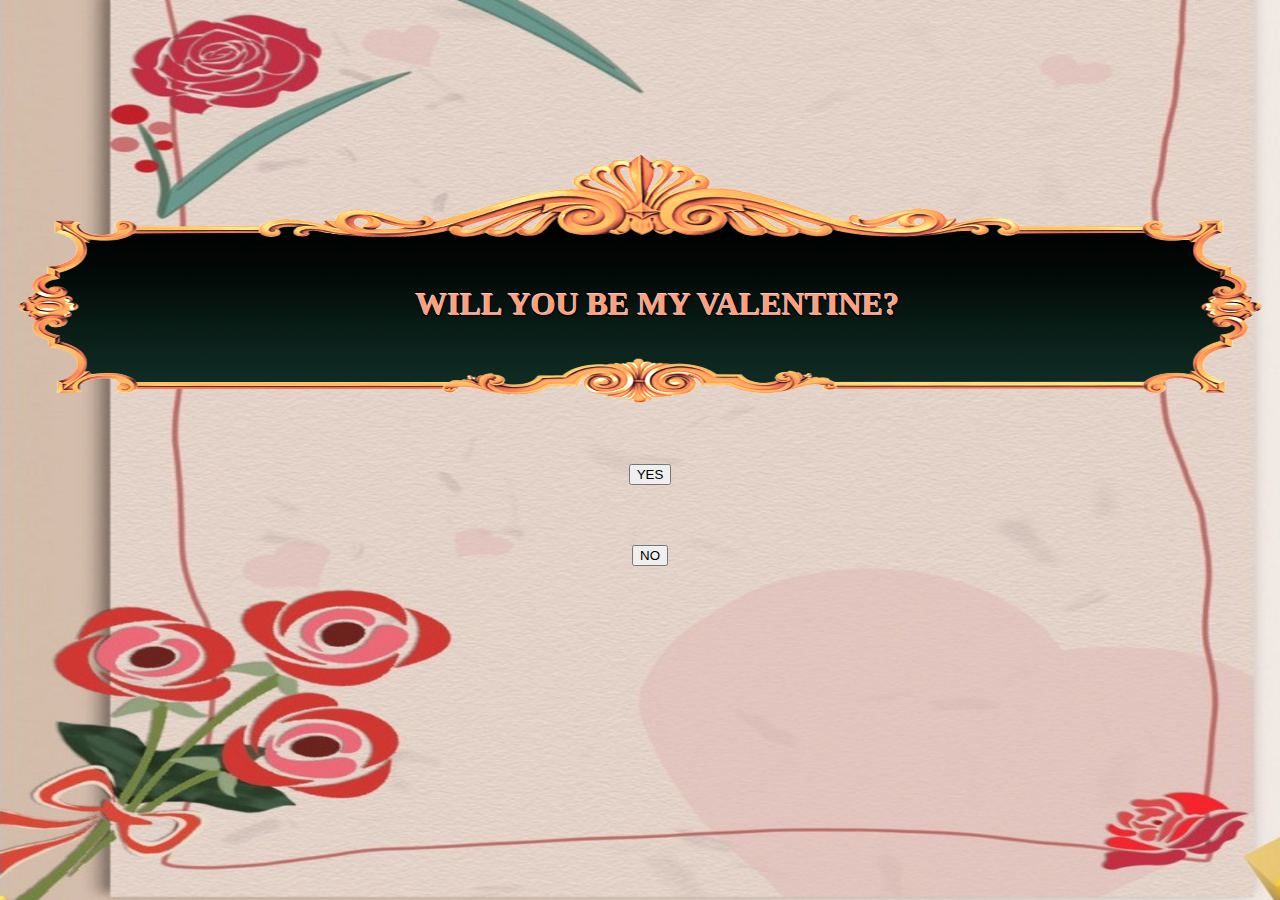
<file: index.html>
<!DOCTYPE html>
<html lang="en">
    <head>
        <meta name = "viewport" content = "width=device-width,
                                            initial-scale=1.0">                               
        <link rel="stylesheet" href="style.css" />
        <title>Valentine Proposal</title>
    </head>

    <body>
        <div id = "body">
            <div id = "titlewrapper">
                <h1> WILL YOU BE MY VALENTINE? </h1>
            </div>
            <div id="why-say-no">
                <img src="le_sponge.jpg">
            </div>
            <div id="click-yes">
                <img src="red-bouncing-arrow-pointer-transparent-background-usagif.gif">
            </div>
            <div id="buttonwrapper">
                <div>
                    <a href="said_yes.html">
                        <button id="yes-button">YES</button>
                    </a>
                </div>
                <div>
                    <button id="no-button"> NO </button>
                </div>
            </div>
            <script src="button_move.js"></script>
        </div>
    </body>
</html>
</file>
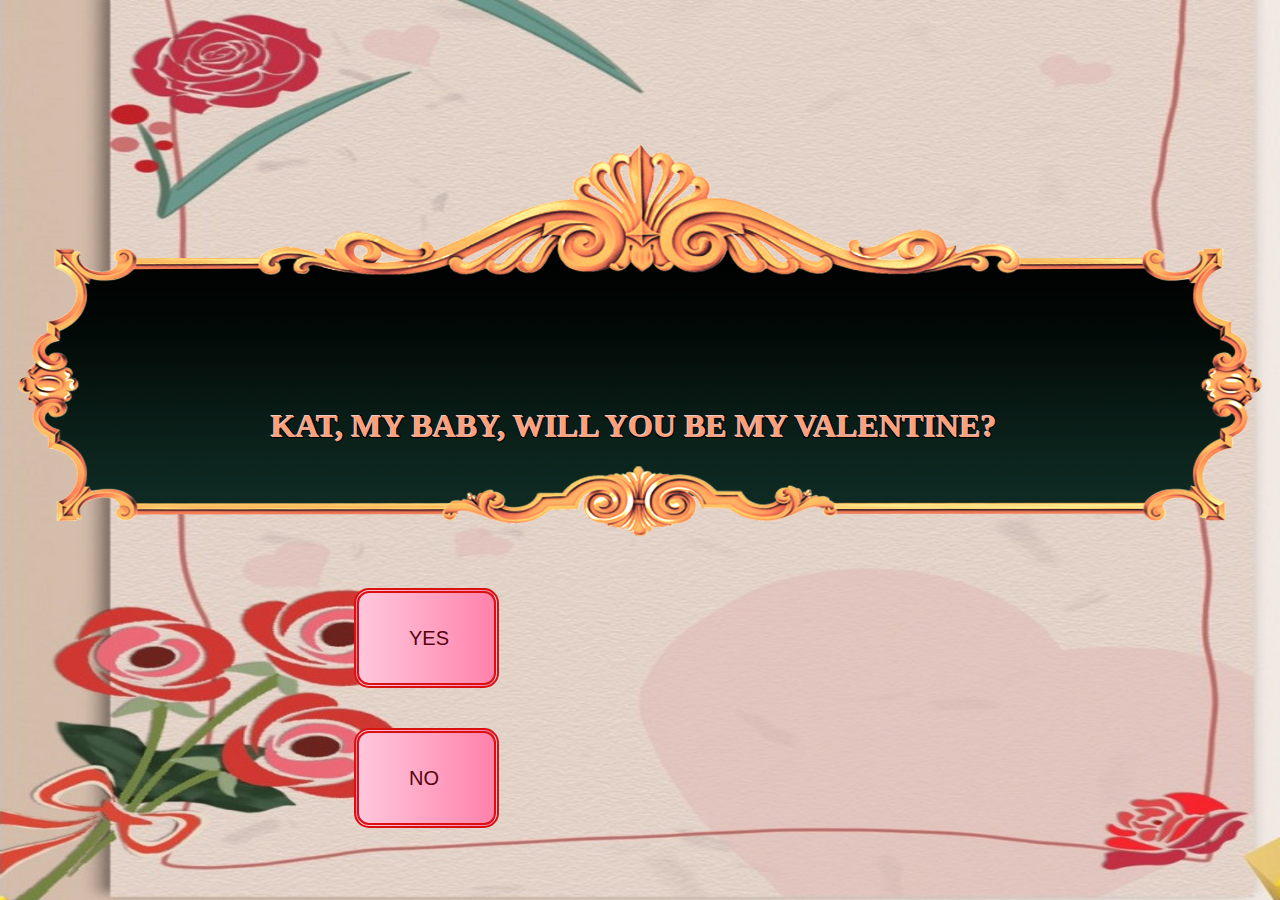
<file: public/index.html>
<!DOCTYPE html>
<html lang="en">
    <head>
        <meta name = "viewport" content = "width=device-width,
                                            initial-scale=1.0">                               
        <link rel="stylesheet" href="style.css" />
        <title>Valentine Proposal</title>
    </head>

    <body id="homepage">
        <div>
            <div id = "titlewrapper">
                <h1> KAT, MY BABY,  WILL YOU BE MY VALENTINE? </h1>
            </div>
            <div id="why-say-no">
                <img src="le_sponge.jpg">
            </div>
            <div id="buttonwrapper">
                <div>
                    <a href="yes_folder/said_yes.html">
                        <button id="yes-button">YES</button>
                    </a>
                    <div id="click-yes">
                        <img src="red-bouncing-arrow-pointer-transparent-background-usagif.gif">
                    </div>
                </div>
                <div>
                    <button onclick="moveRandomly()" id="no-button"> NO </button>
                </div>
            </div>
            <script src="button_move.js"></script>
        </div>
    </body>
</html>
</file>
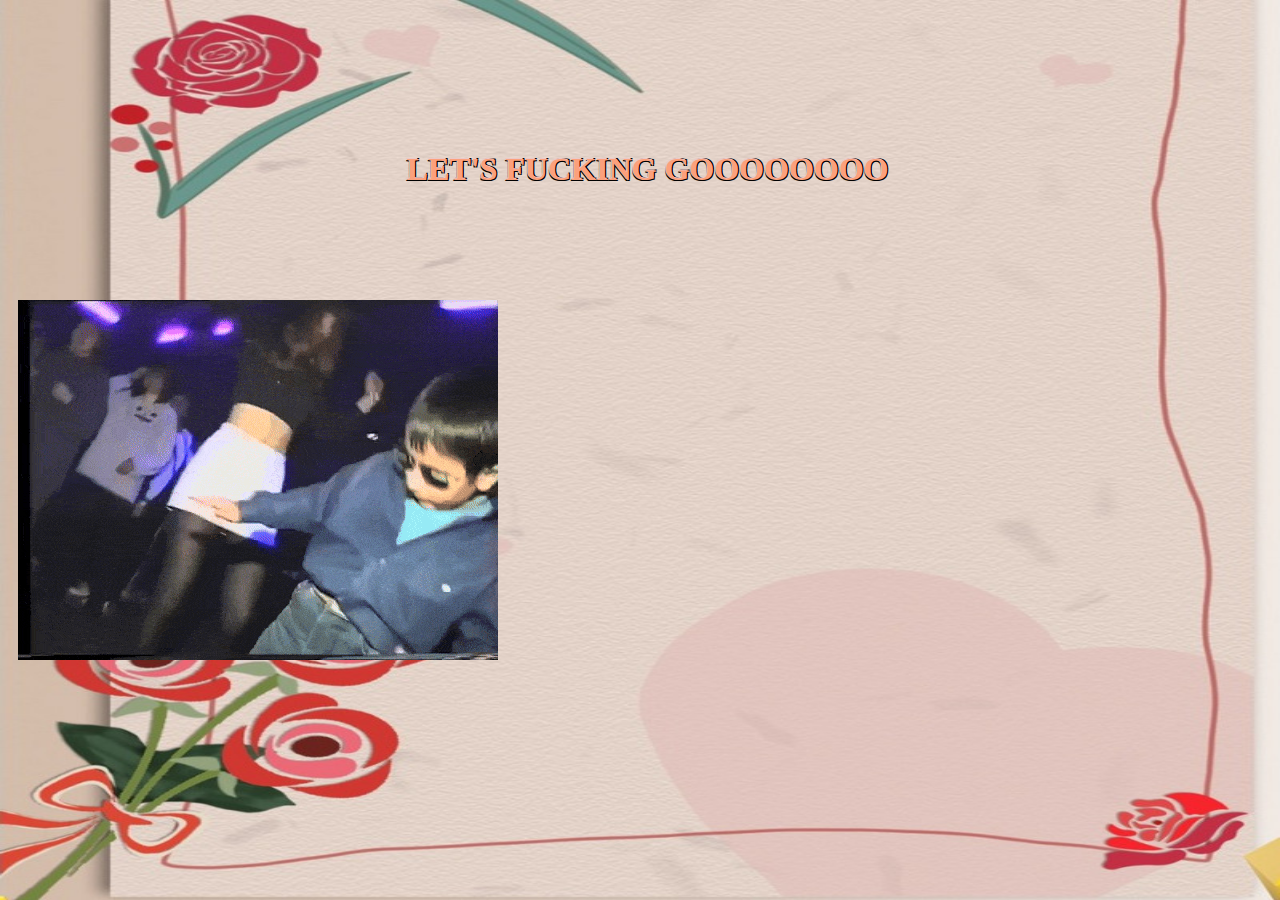
<file: said_yes.html>
<!DOCTYPE html>
<html lang="en">
    <head>
        <meta name = "viewport" content = "width=device-width,
                                            initial-scale=1.0">                               
        <link rel="stylesheet" href="style.css" />
        <title>Valentine Proposal</title>
    </head>

    <body>
        <div>
            <h1> LET'S FUCKING GOOOOOOOO </h1>
        </div>
        <div id="imagewrapper">
            <img id = "dancing" src="dancing.gif">
        </div>
        <audio src="stateside.mp3" autoplay>
        </audio>
    </body>
</html>
</file>
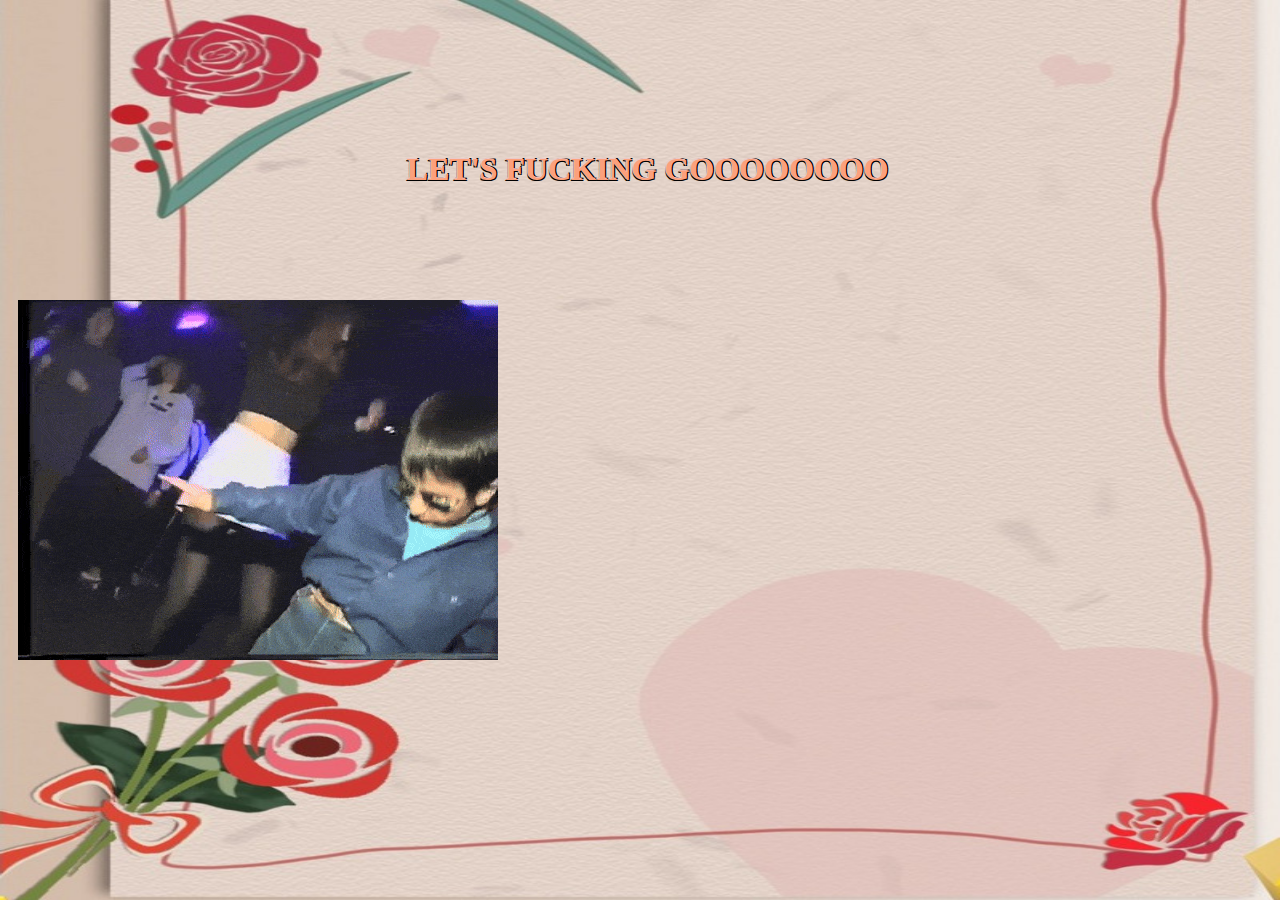
<file: yes_folder/said_yes.html>
<!DOCTYPE html>
<html lang="en">
    <head>
        <meta name = "viewport" content = "width=device-width,
                                            initial-scale=1.0">                               
        <link rel="stylesheet" href="../style.css" />
        <title>Valentine Proposal</title>
    </head>

    <body>
        <div>
            <h1> LET'S FUCKING GOOOOOOOO </h1>
        </div>
        <div id="imagewrapper">
            <img id = "dancing" src="dancing.gif">
        </div>
        <audio src="stateside.mp3" autoplay>
        </audio>
    </body>
</html>
</file>
<file: style.css>
h1 {
    color:rgb(252, 160, 124);
    display: flex;
    justify-content: center;
    padding: 50px;
    padding-top: 100px;
    position: relative;
    text-align: center;
    text-indent: -25%;
    text-shadow: -1px -1px 0 #ebc9c9, 1px -1px 0 #000, -1px 1px 0 #000, 1px 1px 0 #000;
    text-wrap: pretty;
    width: 100vw;
    z-index: 1;
}

body {
    background-image: url('vintage-214-valentine-s-day-love-letter-letter-paper-poster_2856682.jpg');
    background-repeat: no-repeat;
    background-size: cover;
    background-size: 100% 100vh;
    border: 2px rgb(255, 171, 185);
    justify-content: center;
}

div {
    display: flexbox;
    justify-content: center;
    margin: 20px auto;
    position: sticky;
    padding: 10px;
}

#titlewrapper {
    background-image:  url('b22007530bf81daccc2f43ba9b0516e2.png');
    background-position: center;
    background-repeat: no-repeat;
    background-size: cover;
    background-size: 100% 100%;
    box-sizing: border-box;
    justify-content: center;
    margin-top: 10%;
    position: relative;
    z-index: 0;
}

#buttonwrapper {
    align-self: center;
    display: flex;
    flex: 1 100%;
    flex-basis: 40%;
    flex-direction: column;
    flex-flow: column wrap;
    margin: 0;
    width: 100%;
}

.button-container {
    background: linear-gradient(to right, #FFC7DC, #FF82AC);
    border: thick double rgb(218, 17, 17);
    font-size: 20px;
    height: 100px;
    justify-content: center;
    padding-left: 50px;
    padding-right: 85px;
    position: relative;
    width: 100px;
}

.button-container:before {
    background: linear-gradient(to right, #FFC7DC, #FF82AC);
    position: absolute;
    top: 0;
    left: 0;
    width: 100%;
    height: 100%;
    transition: all 0.8s;
    opacity: 0.2;
}

.button-container:hover:before {
    opacity: 1;
}
</file>
<file: public/style.css>
#homepage {
    background-image: url('vintage-214-valentine-s-day-love-letter-letter-paper-poster_2856682.jpg');
    background-repeat: no-repeat;
    background-size: cover;
    background-size: 100% 100vh;
    background-color:rgb(255, 212, 225) ;
    border: 2px rgb(255, 171, 185);
    justify-content: center;
}

#yespage {
    background-image: url('video-from-rawpixel-id-20478284-gif.gif');
    background-repeat: no-repeat;
    background-size: cover;
    background-size: 100% 100%;
    border: 2px rgb(255, 171, 185);
    justify-content: center;
}

div {
    display: flexbox;
    justify-content: center;
    margin: 10px auto;
    position: sticky;
    padding: 10px;
}

h1 {
    color:rgb(252, 160, 124);
    display: flex;
    justify-content: center;
    padding-left: 12%;
    padding-top: 19%;
    padding-bottom: 5%;
    max-width: 75%;
    position: relative;
    text-align: center;
    text-shadow: -1px -1px 0 #ebc9c9, 1px -1px 0 #000, -1px 1px 0 #000, 1px 1px 0 #000;
    text-wrap: pretty;
    width: 100vw;
    z-index: 1;
}

#titlewrapper {
    align-items: center;
    background-image:  url('b22007530bf81daccc2f43ba9b0516e2.png');
    background-position: center;
    background-repeat: no-repeat;
    background-size: cover;
    background-size: 100% 100%;
    box-sizing: border-box;
    justify-content: center;
    margin-top: 10%;
    overflow-wrap: break-word;
    position: relative;
    z-index: 0;
}

#buttonwrapper {
    position: absolute;
    align-items: center;
    display: grid;
    vertical-align: middle;
    flex: 1 100%;
    flex-basis: 40%;
    flex-direction: column;
    flex-flow: column wrap;
    max-width: 50%;
    max-height: 100%;
    margin-left: 25%;
}

a:hover {
    color: rgba(0,0,0,0);
}

button {
    position: relative;
    background: linear-gradient(to right, #FFC7DC, #FF82AC);
    border: thick double rgb(218, 17, 17);
    border-radius: 15px; 
    display: inline-block;
    font-size: 20px;
    color:#53040f;
    height: 100px;
    justify-content: center;
    padding-left: 50px;
    padding-right: 85px;
    width: 100px;
    transition: top 0.5s ease-out, left 0.5s ease-out;
}


button:hover{
    display: block;
    background: rgba(247, 183, 204, 0.685);
}

#why-say-no {
    align-self: center;
    margin-left: 15%;
    margin-top: 50%;
    height: 200px;
    width: auto;
    position: absolute;
    justify-content: center;
    z-index: 10;
}

#click-yes {
    margin-left: -25%;
    margin-top: -25%;
    width: auto;
    position: absolute;
    z-index: 10;
}

#imagewrapper {
    align-items: center;
    display: flex;
    justify-content: center;
    position: relative;
}

#bg-music {
    font-size: 20px;
    display: flex;
    color:rgb(218, 17, 17);
    justify-content: center;
    border: rgb(255, 104, 134);
    border-style: outset;
}

a {
    text-decoration: wavy;
}

#linkwrapper {
    background-color: #FFC7DC;
    text-align: center;
    border: thick double rgb(247, 132, 148);
    border-radius: 15px; 
    border-style: groove;
}

#ps {
    color: rgb(128, 15, 37);
    font-family: 'Courier New', Courier, monospace;
}

#location-marker {
    height: 100px;
    margin-top: 5%;
}

#locationwrapper {
    background-color: rgba(204, 241, 255, 0.829);
    margin-bottom: 10%;
    length: 100%;
    width: auto;
    display: flex;
}

#details-wrapper {
    position: relative;
    display: grid;
    color: rgb(201, 37, 91);
    font-size: 18px;
    font-weight: 600;
    text-shadow:2px 2px 5px #470d14a4; 
    padding-top: -10%;
    padding-bottom: -20%;
    text-align: center;
}

#details-header {
    text-align: center;
    color:aliceblue;
    font-size: 25px;
    text-shadow:2px 2px 5px #470d14a4;
    text-decoration: wavy;
    text-decoration-line: underline;
    text-decoration-thickness: 2px;
    text-decoration-color:rgb(224, 212, 188)
}

#details-header-wrapper {
    background-color:rgba(204, 241, 255, 0.829);
    margin-top: 20%;
    margin-bottom: -10px;
    height: 10px;
    z-index: 3;
}

#thanks {
    font-family: 'Courier New', Courier, monospace;
    text-align: center;
    text-decoration: dotted;
    text-decoration-line: underline;
    text-decoration-thickness: 2px;
    color:#ffffff;
}

#thanks-bg {
    background-color: #7a0b19;
    width: 50%;
    height: auto;
}
</file>
